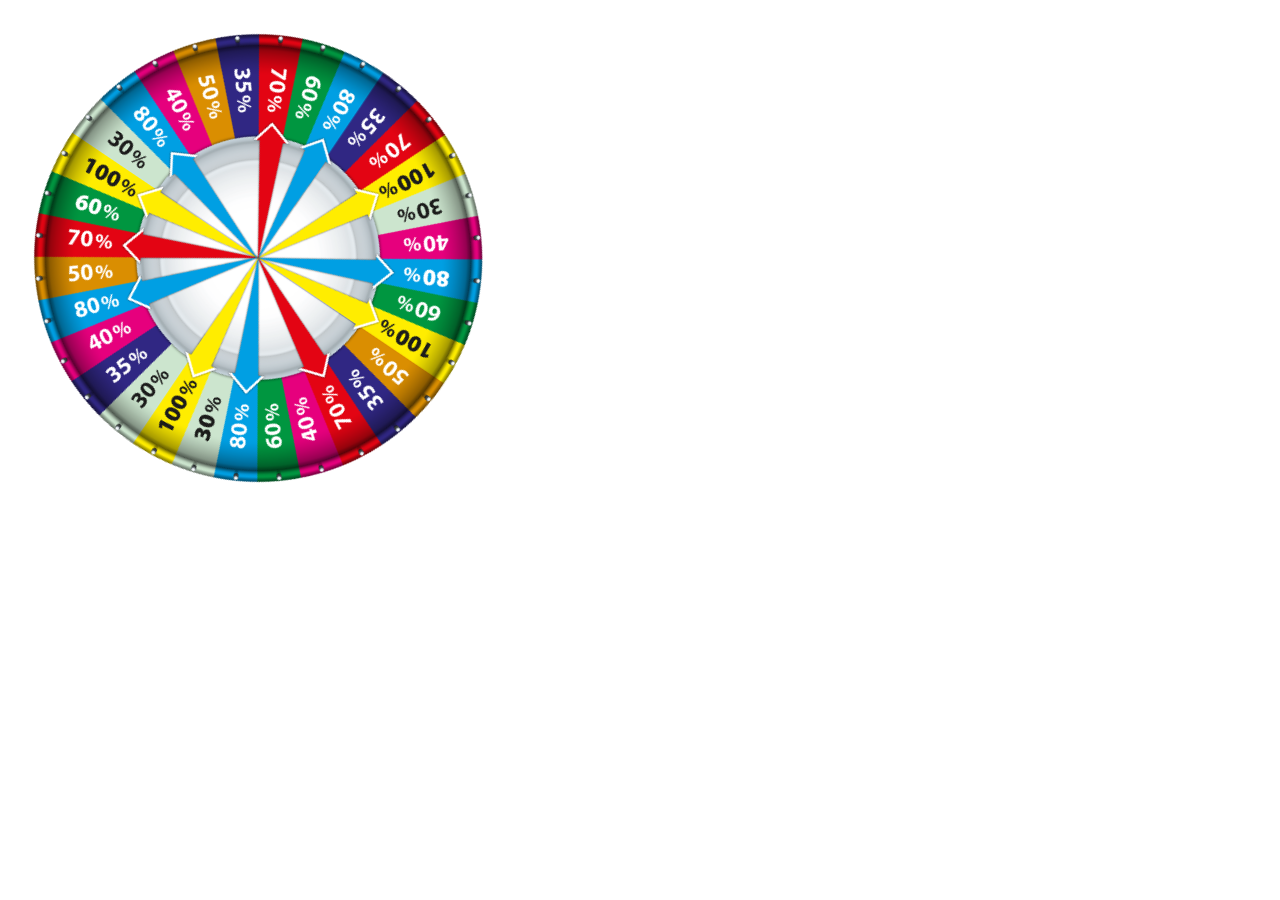
<file: canvas_animation/index.html>
﻿<!DOCTYPE html>
<html lang="en">
	<head>
		<meta charset="UTF-8" />
		<title>Canvas animation</title>
		<script src="wheel.js"></script>
	</head>
	<body>
		<img src="wheel.png" id="wheel" alt="" />
		<canvas id="canvas" width="500" height="500"></canvas>
	</body>
</html>
</file>
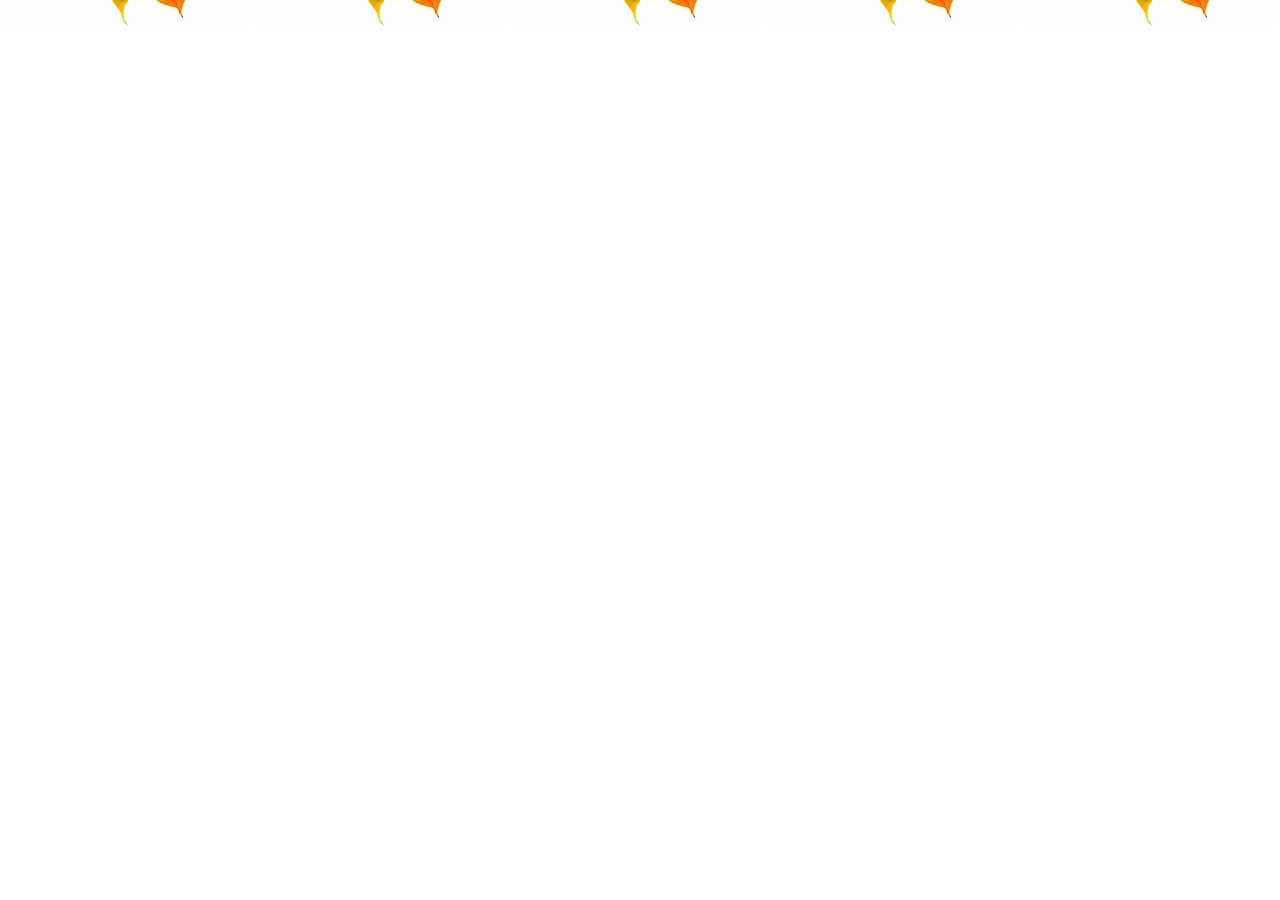
<file: gittest/index.html>
<!DOCTYPE html>
<html lang="en">
<head>
    <meta charset="UTF-8">
    <meta name="viewport" content="width=device-width, initial-scale=1.0">
    <title>Document</title>
    <script src="leaf.js"></script>
    <link href="style.css" rel="stylesheet">
</head>
<body>
    <img src="leaf.jpg" data-autumn/>
    <img src="leaf.jpg" data-autumn/>
    <img src="leaf.jpg" data-autumn/>
    <img src="leaf.jpg" data-autumn/>
    <img src="leaf.jpg" data-autumn/>
</body>
</html>
</file>
<file: gittest/style.css>
﻿body > img[data-autumn] {
	position:absolute;
}
body {
	overflow:hidden;
}
</file>
